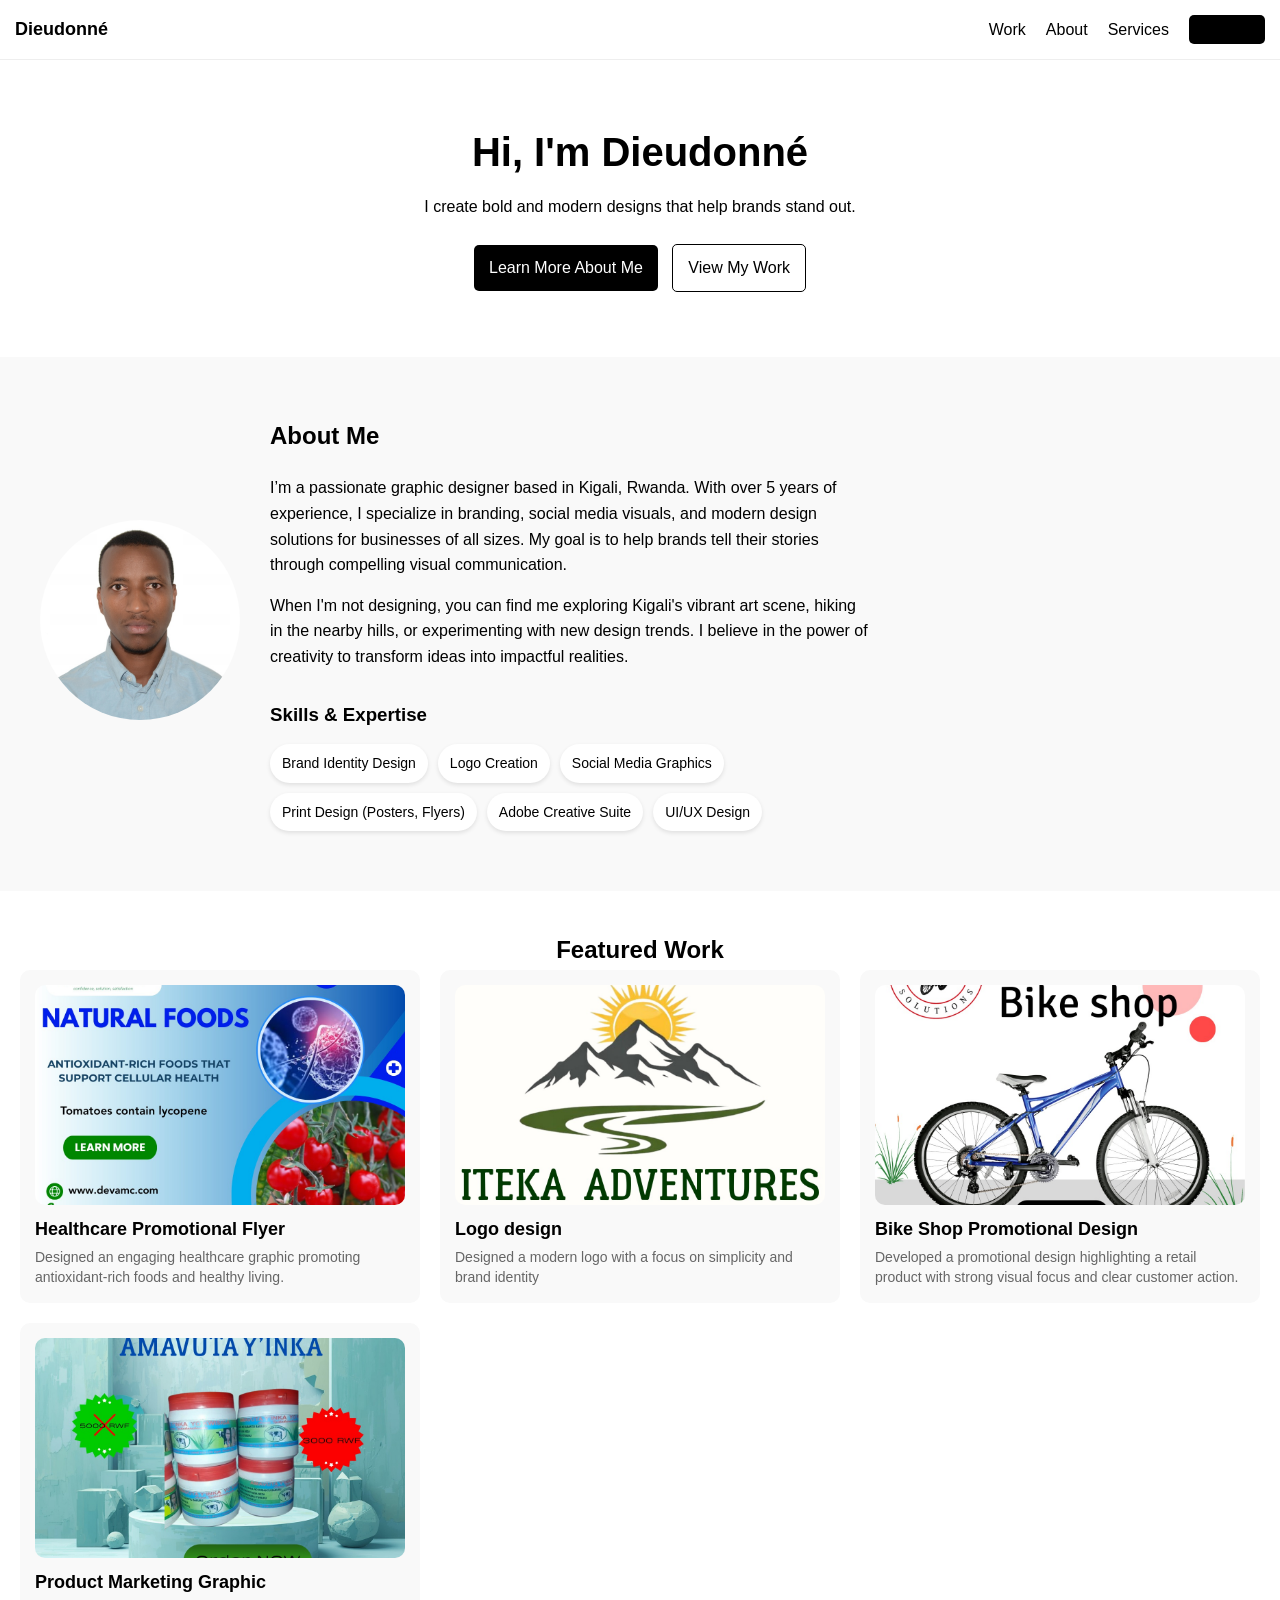
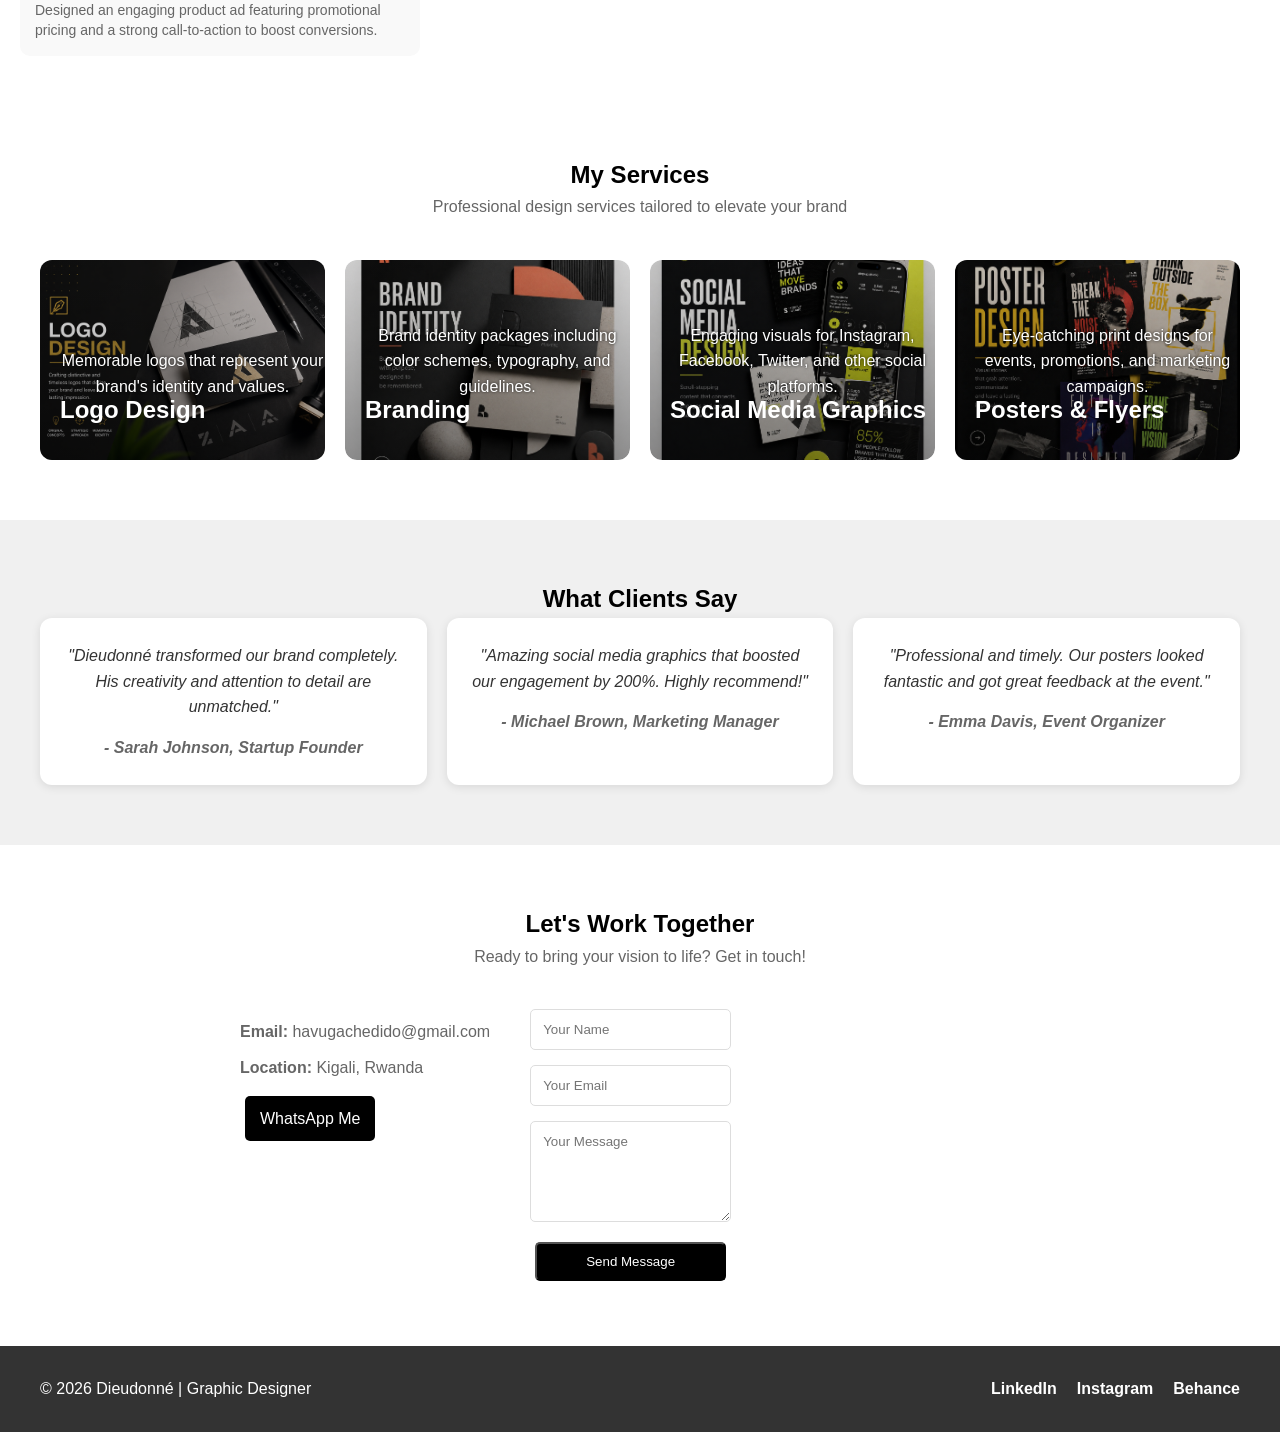
<file: index.html>
<!DOCTYPE html>
<html lang="en">
<head>
  <meta charset="UTF-8">
  <meta name="viewport" content="width=device-width, initial-scale=1.0">
  <title>Dieudonné | Graphic Designer</title>
  <link rel="stylesheet" href="css/Style.css">
</head>
<body>

  <!-- NAVBAR -->
  <header class="navbar">
    <div class="logo">Dieudonné</div>
    <nav>
      <ul class="nav-links">
        <li><a href="#work">Work</a></li>
        <li><a href="#about">About</a></li>
        <li><a href="#services">Services</a></li>
        <li><a href="#contact" class="cta">Hire Me</a></li>
      </ul>
    </nav>
  </header>

  <!-- HERO -->
  <section class="hero">
    <div class="hero-content">
      <h1>Hi, I'm Dieudonné</h1>
      <p>I create bold and modern designs that help brands stand out.</p>
      <div class="hero-buttons">
        <a href="#about" class="btn primary">Learn More About Me</a>
        <a href="#work" class="btn secondary">View My Work</a>
      </div>
    </div>
  </section>

  <!-- ABOUT -->
  <section id="about" class="about">
    <div class="about-container">
      <div class="about-image">
        <img src="images/dieudonne.jpg" alt="Dieudonné - Graphic Designer">
      </div>
      <div class="about-content">
        <h2>About Me</h2>
        <p>
          I’m a passionate graphic designer based in Kigali, Rwanda. With over 5 years of experience,
          I specialize in branding, social media visuals, and modern design solutions for businesses
          of all sizes. My goal is to help brands tell their stories through compelling visual communication.
        </p>
        <p>
          When I'm not designing, you can find me exploring Kigali's vibrant art scene, hiking in the
          nearby hills, or experimenting with new design trends. I believe in the power of creativity
          to transform ideas into impactful realities.
        </p>
        <div class="skills">
          <h3>Skills & Expertise</h3>
          <ul>
            <li>Brand Identity Design</li>
            <li>Logo Creation</li>
            <li>Social Media Graphics</li>
            <li>Print Design (Posters, Flyers)</li>
            <li>Adobe Creative Suite</li>
            <li>UI/UX Design</li>
          </ul>
        </div>
      </div>
    </div>
  </section>

  <!-- WORK -->
  <section id="work" class="work">
    <h2>Featured Work</h2>
    <div class="projects">
      <div class="project-card">
        <img src="images/project1.jpg" alt="Brand Identity Project">
        <h3>Healthcare Promotional Flyer</h3>
        <p>Designed an engaging healthcare graphic promoting antioxidant-rich foods and healthy living.</p>
      </div>

      <div class="project-card">
        <img src="images/logo-design.jpg" alt="logo-design Project">
        <h3>Logo design</h3>
        <p>Designed a modern logo with a focus on simplicity and brand identity</p>
      </div>

      <div class="project-card">
        <img src="images/project2.jpg" alt="Social Media Design Project">
        <h3>Bike Shop Promotional Design</h3>
        <p>Developed a promotional design highlighting a retail product with strong visual focus and clear customer action.</p>
      </div>
      <div class="project-card">
        <img src="images/project3.jpg" alt="Poster Design Project">
        <h3>Product Marketing Graphic</h3>
        <p>Designed an engaging product ad featuring promotional pricing and a strong call-to-action to boost conversions.</p>
      </div>
    </div>
  </section>

  <!-- SERVICES -->
  <section id="services" class="services">
    <h2>My Services</h2>
    <p>Professional design services tailored to elevate your brand</p>
    <div class="service-list">
      <div class="service-card logo-design">
        <h3>Logo Design</h3>
        <p>Memorable logos that represent your brand's identity and values.</p>
      </div>
      <div class="service-card branding">
        <h3>Branding</h3>
        <p>Brand identity packages including color schemes, typography, and guidelines.</p>
      </div>
      <div class="service-card social-media">
        <h3>Social Media Graphics</h3>
        <p>Engaging visuals for Instagram, Facebook, Twitter, and other social platforms.</p>
      </div>
      <div class="service-card posters">
        <h3>Posters & Flyers</h3>
        <p>Eye-catching print designs for events, promotions, and marketing campaigns.</p>
      </div>
    </div>
  </section>

  <!-- TESTIMONIALS -->
  <section class="testimonials">
    <h2>What Clients Say</h2>
    <div class="testimonial-list">
      <div class="testimonial">
        <p>"Dieudonné transformed our brand completely. His creativity and attention to detail are unmatched."</p>
        <cite>- Sarah Johnson, Startup Founder</cite>
      </div>
      <div class="testimonial">
        <p>"Amazing social media graphics that boosted our engagement by 200%. Highly recommend!"</p>
        <cite>- Michael Brown, Marketing Manager</cite>
      </div>
      <div class="testimonial">
        <p>"Professional and timely. Our posters looked fantastic and got great feedback at the event."</p>
        <cite>- Emma Davis, Event Organizer</cite>
      </div>
    </div>
  </section>

  <!-- CONTACT -->
  <section id="contact" class="contact">
    <h2>Let's Work Together</h2>
    <p>Ready to bring your vision to life? Get in touch!</p>
    <div class="contact-container">
      <div class="contact-info">
        <p><strong>Email:</strong> havugachedido@gmail.com</p>
        <p><strong>Location:</strong> Kigali, Rwanda</p>
        <a href="https://wa.me/250794780113" class="btn primary">WhatsApp Me</a>
      </div>
      <form class="contact-form">
        <input type="text" name="name" placeholder="Your Name" required>
        <input type="email" name="email" placeholder="Your Email" required>
        <textarea name="message" placeholder="Your Message" rows="5" required></textarea>
        <button type="submit" class="btn primary">Send Message</button>
      </form>
    </div>
  </section>

  <!-- FOOTER -->
  <footer>
    <div class="footer-content">
      <p>© 2026 Dieudonné | Graphic Designer</p>
      <div class="social-links">
        <a href="#" aria-label="LinkedIn">LinkedIn</a>
        <a href="#" aria-label="Instagram">Instagram</a>
        <a href="#" aria-label="Behance">Behance</a>
      </div>
    </div>
  </footer>

</body>
</html>
</file>
<file: css/Style.css>
/* RESET */
* {
  margin: 0;
  padding: 0;
  box-sizing: border-box;
  font-family: Arial, sans-serif;
}

html {
  width: 100%;
  overflow-x: hidden;
}

body {
  line-height: 1.6;
  width: 100%;
  overflow-x: hidden;
}

/* NAVBAR */
.navbar {
  display: flex;
  justify-content: space-between;
  align-items: center;
  padding: 15px;
  position: sticky;
  top: 0;
  background: white;
  border-bottom: 1px solid #eee;
}

.logo {
  font-weight: bold;
  font-size: 18px;
}

.nav-links {
  display: none;
  list-style: none;
}

.nav-links li {
  margin-left: 20px;
}

.nav-links a {
  text-decoration: none;
  color: black;
}

.cta {
  background: black;
  color: white;
  padding: 6px 10px;
  border-radius: 5px;
}

/* HERO */
.hero {
  padding: 60px 20px;
  text-align: center;
}

.hero h1 {
  font-size: 28px;
  margin-bottom: 10px;
}

.hero p {
  margin-bottom: 20px;
}

.btn {
  padding: 10px 15px;
  text-decoration: none;
  margin: 5px;
  display: inline-block;
  border-radius: 5px;
}

.primary {
  background: black;
  color: white;
}

.secondary {
  border: 1px solid black;
  color: black;
}

/* WORK */
.work {
  padding: 40px 20px;
  text-align: center;
}

.projects {
  display: grid;
  gap: 20px;
}

.project-card img {
  width: 100%;
  max-height: 220px;
  height: 220px;
  object-fit: cover;
  border-radius: 10px;
  display: block;
}

.project-card {
  padding: 15px;
  background: #f9f9f9;
  border-radius: 10px;
  text-align: left;
  overflow: hidden;
}

.project-card h3 {
  margin-top: 10px;
  font-size: 18px;
}

.project-card p {
  margin-top: 5px;
  font-size: 14px;
  color: #666;
  line-height: 1.4;
}

/* ABOUT */
.about {
  padding: 60px 20px;
  background: #f9f9f9;
}

.about-container {
  display: flex;
  flex-direction: column;
  align-items: center;
  gap: 30px;
  max-width: 1200px;
  margin: 0 auto;
}

.about-image img {
  width: 200px;
  height: 200px;
  border-radius: 50%;
  object-fit: cover;
}

.about-content {
  text-align: center;
  max-width: 600px;
}

.about-content h2 {
  margin-bottom: 20px;
}

.about-content p {
  margin-bottom: 15px;
}

.skills {
  margin-top: 30px;
}

.skills h3 {
  margin-bottom: 15px;
}

.skills ul {
  list-style: none;
  padding: 0;
  display: flex;
  flex-wrap: wrap;
  gap: 10px;
  justify-content: center;
}

.skills li {
  background: white;
  padding: 8px 12px;
  border-radius: 20px;
  font-size: 14px;
  box-shadow: 0 2px 4px rgba(0,0,0,0.1);
}

/* SERVICES */
.services {
  padding: 60px 20px;
  text-align: center;
}

.services p {
  margin-bottom: 40px;
  color: #666;
}

.service-list {
  display: grid;
  gap: 20px;
  max-width: 1200px;
  margin: 0 auto;
}

.service-card {
  padding: 30px 20px;
  background: white;
  border: 1px solid #ddd;
  border-radius: 12px;
  text-align: center;
  transition: transform 0.3s ease, box-shadow 0.3s ease;
}

.service-card:hover {
  transform: translateY(-5px);
  box-shadow: 0 5px 15px rgba(0,0,0,0.1);
}

.logo-design {
  background-image: url('../images/logo-design.png');
  background-size: cover;
  background-position: center;
  height: 200px;
  position: relative;
  border-radius: 12px;
  overflow: hidden;
  transition: transform 0.3s ease, box-shadow 0.3s ease;
  color: white;
  padding: 0;
  border: none;
}

.logo-design::before {
  content: '';
  position: absolute;
  top: 0;
  left: 0;
  right: 0;
  bottom: 0;
  background: linear-gradient(to bottom, rgba(0,0,0,0.1), rgba(0,0,0,0.4));
  border-radius: 12px;
}

.logo-design h3,
.logo-design p {
  position: absolute;
  bottom: 20px;
  left: 20px;
  z-index: 1;
}


.logo-design h3 {
  margin-bottom: 5px;
  font-size: 24px;
  color: #fff;
  
}

.logo-design p {
  font-size: 16px;
  color: #fff;
  text-shadow: 0 0 3px rgba(0,0,0,0.8);
  
}


.logo-design:hover {
  transform: scale(1.05);
  /* box-shadow: 0 10px 30px rgba(0,0,0,0.3); */
}
.branding {
  background-image: url('../images/brand-identity.png');
  background-size: cover;
  background-position: center;
  height: 200px;
  position: relative;
  border-radius: 12px;
  overflow: hidden;
  transition: transform 0.3s ease, box-shadow 0.3s ease;
  color: white;
  padding: 0;
  border: none;
}

.branding::before {
  content: '';
  position: absolute;
  top: 0;
  left: 0;
  right: 0;
  bottom: 0;
  background: linear-gradient(to bottom, rgba(0,0,0,0.1), rgba(0,0,0,0.4));
  border-radius: 12px;
}

.branding h3,
.branding p {
  position: absolute;
  bottom: 20px;
  left: 20px;
  z-index: 1;
}

.branding h3 {
  margin-bottom: 5px;
  font-size: 24px;
  color: #fff;
}

.branding p {
  /* margin-bottom: 5px; */
  font-size: 16px;
  color: #fff;
  text-shadow: 0 0 3px rgba(0,0,0,0.8);
}

.branding:hover {
  transform: scale(1.05);
  box-shadow: 0 10px 30px rgba(0,0,0,0.3);
}

.social-media {
  background-image: url('../images/social-media-design.png');
  background-size: cover;
  background-position: center;
  height: 200px;
  position: relative;
  border-radius: 12px;
  overflow: hidden;
  transition: transform 0.3s ease, box-shadow 0.3s ease;
  color: white;
  padding: 0;
  border: none;
}

.social-media::before {
  content: '';
  position: absolute;
  top: 0;
  left: 0;
  right: 0;
  bottom: 0;
  background: linear-gradient(to bottom, rgba(0,0,0,0.1), rgba(0,0,0,0.4));
  border-radius: 12px;
}

.social-media h3,
.social-media p {
  position: absolute;
  bottom: 20px;
  left: 20px;
  z-index: 1;
}

.social-media h3 {
  margin-bottom: 5px;
  font-size: 24px;
  color: #fff;
}

.social-media p {
  /* margin-bottom: 5px; */
  font-size: 16px;
  color: #fff;
  text-shadow: 0 0 3px rgba(0,0,0,0.8);
}

.social-media:hover {
  transform: scale(1.05);
  box-shadow: 0 10px 30px rgba(0,0,0,0.3);
}

.posters {
  background-image: url('../images/poster-design.png');
  background-size: cover;
  background-position: center;
  height: 200px;
  position: relative;
  border-radius: 12px;
  overflow: hidden;
  transition: transform 0.3s ease, box-shadow 0.3s ease;
  color: white;
  padding: 0;
  border: none;
}

.posters::before {
  content: '';
  position: absolute;
  top: 0;
  left: 0;
  right: 0;
  bottom: 0;
  background: linear-gradient(to bottom, rgba(0,0,0,0.1), rgba(0,0,0,0.4));
  border-radius: 12px;
}

.posters h3,
.posters p {
  position: absolute;
  bottom: 20px;
  left: 20px;
  z-index: 1;
}

.posters h3 {
  margin-bottom: 5px;
  font-size: 24px;
  color: #fff;
}

.posters p {
  /* margin-bottom: 5px; */
  font-size: 16px;
  color: #fff;
  text-shadow: 0 0 3px rgba(0,0,0,0.8);
}

.posters:hover {
  transform: scale(1.05);
  box-shadow: 0 10px 30px rgba(0,0,0,0.3);
}
.service-icon {
  font-size: 40px;
  margin-bottom: 15px;
}

.service-card h3 {
  margin-bottom: 10px;
}

.service-card p {
  color: #fff;
  
}

/* TESTIMONIALS */
.testimonials {
  padding: 60px 20px;
  background: #f0f0f0;
  text-align: center;
}

.testimonial-list {
  display: grid;
  gap: 20px;
  max-width: 1200px;
  margin: 0 auto;
}

.testimonial {
  padding: 25px;
  background: white;
  border-radius: 12px;
  box-shadow: 0 2px 10px rgba(0,0,0,0.1);
}

.testimonial p {
  font-style: italic;
  margin-bottom: 15px;
  color: #333;
}

.testimonial cite {
  font-weight: bold;
  color: #666;
}

/* CONTACT */
.contact {
  padding: 60px 20px;
  text-align: center;
}

.contact p {
  margin-bottom: 40px;
  color: #666;
}

.contact-container {
  display: flex;
  flex-direction: column;
  gap: 40px;
  max-width: 800px;
  margin: 0 auto;
}

.contact-info {
  text-align: center;
}

.contact-info p {
  margin: 10px 0;
}

.contact-form {
  display: flex;
  flex-direction: column;
  gap: 15px;
}

.contact-form input,
.contact-form textarea {
  padding: 12px;
  border: 1px solid #ddd;
  border-radius: 5px;
  font-family: inherit;
}

.contact-form textarea {
  resize: vertical;
}

/* FOOTER */
footer {
  background: #333;
  color: white;
  padding: 30px 20px;
  text-align: center;
}

.footer-content {
  max-width: 1200px;
  margin: 0 auto;
  display: flex;
  flex-direction: column;
  gap: 20px;
}

.social-links {
  display: flex;
  justify-content: center;
  gap: 20px;
}

.social-links a {
  color: white;
  text-decoration: none;
  font-weight: bold;
}

.social-links a:hover {
  text-decoration: underline;
}

/* RESPONSIVE (DESKTOP) */
@media(min-width: 768px) {
  .nav-links {
    display: flex;
  }

  .hero h1 {
    font-size: 40px;
  }

  .about-container {
    flex-direction: row;
    text-align: left;
  }

  .about-content {
    text-align: left;
  }

  .skills ul {
    justify-content: flex-start;
  }

  .projects {
    grid-template-columns: repeat(3, 1fr);
  }

  .service-list {
    grid-template-columns: repeat(2, 1fr);
  }

  .testimonial-list {
    grid-template-columns: repeat(3, 1fr);
  }

  .contact-container {
    flex-direction: row;
    align-items: flex-start;
  }

  .contact-info {
    text-align: left;
  }

  .footer-content {
    flex-direction: row;
    justify-content: space-between;
    align-items: center;
  }
}

@media(min-width: 1200px) {
  .service-list {
    grid-template-columns: repeat(4, 1fr);
  }
}
</file>
